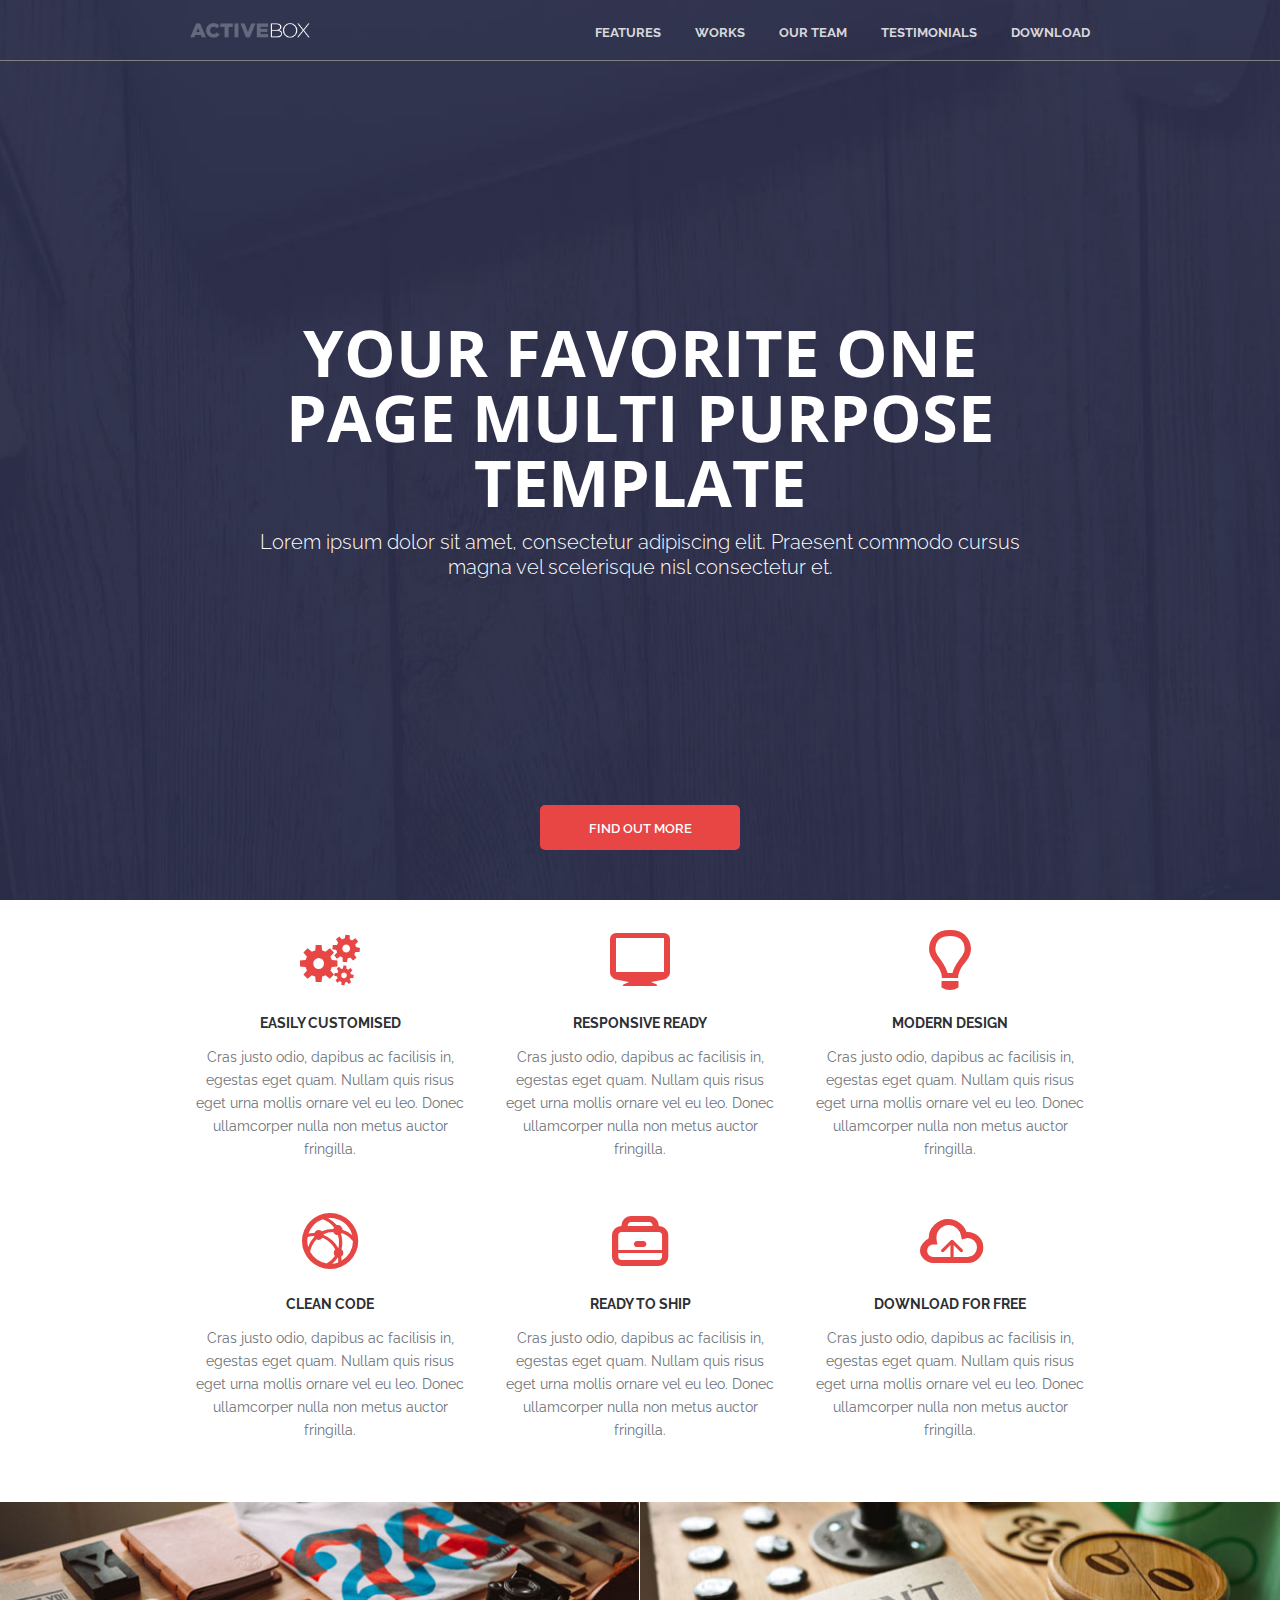
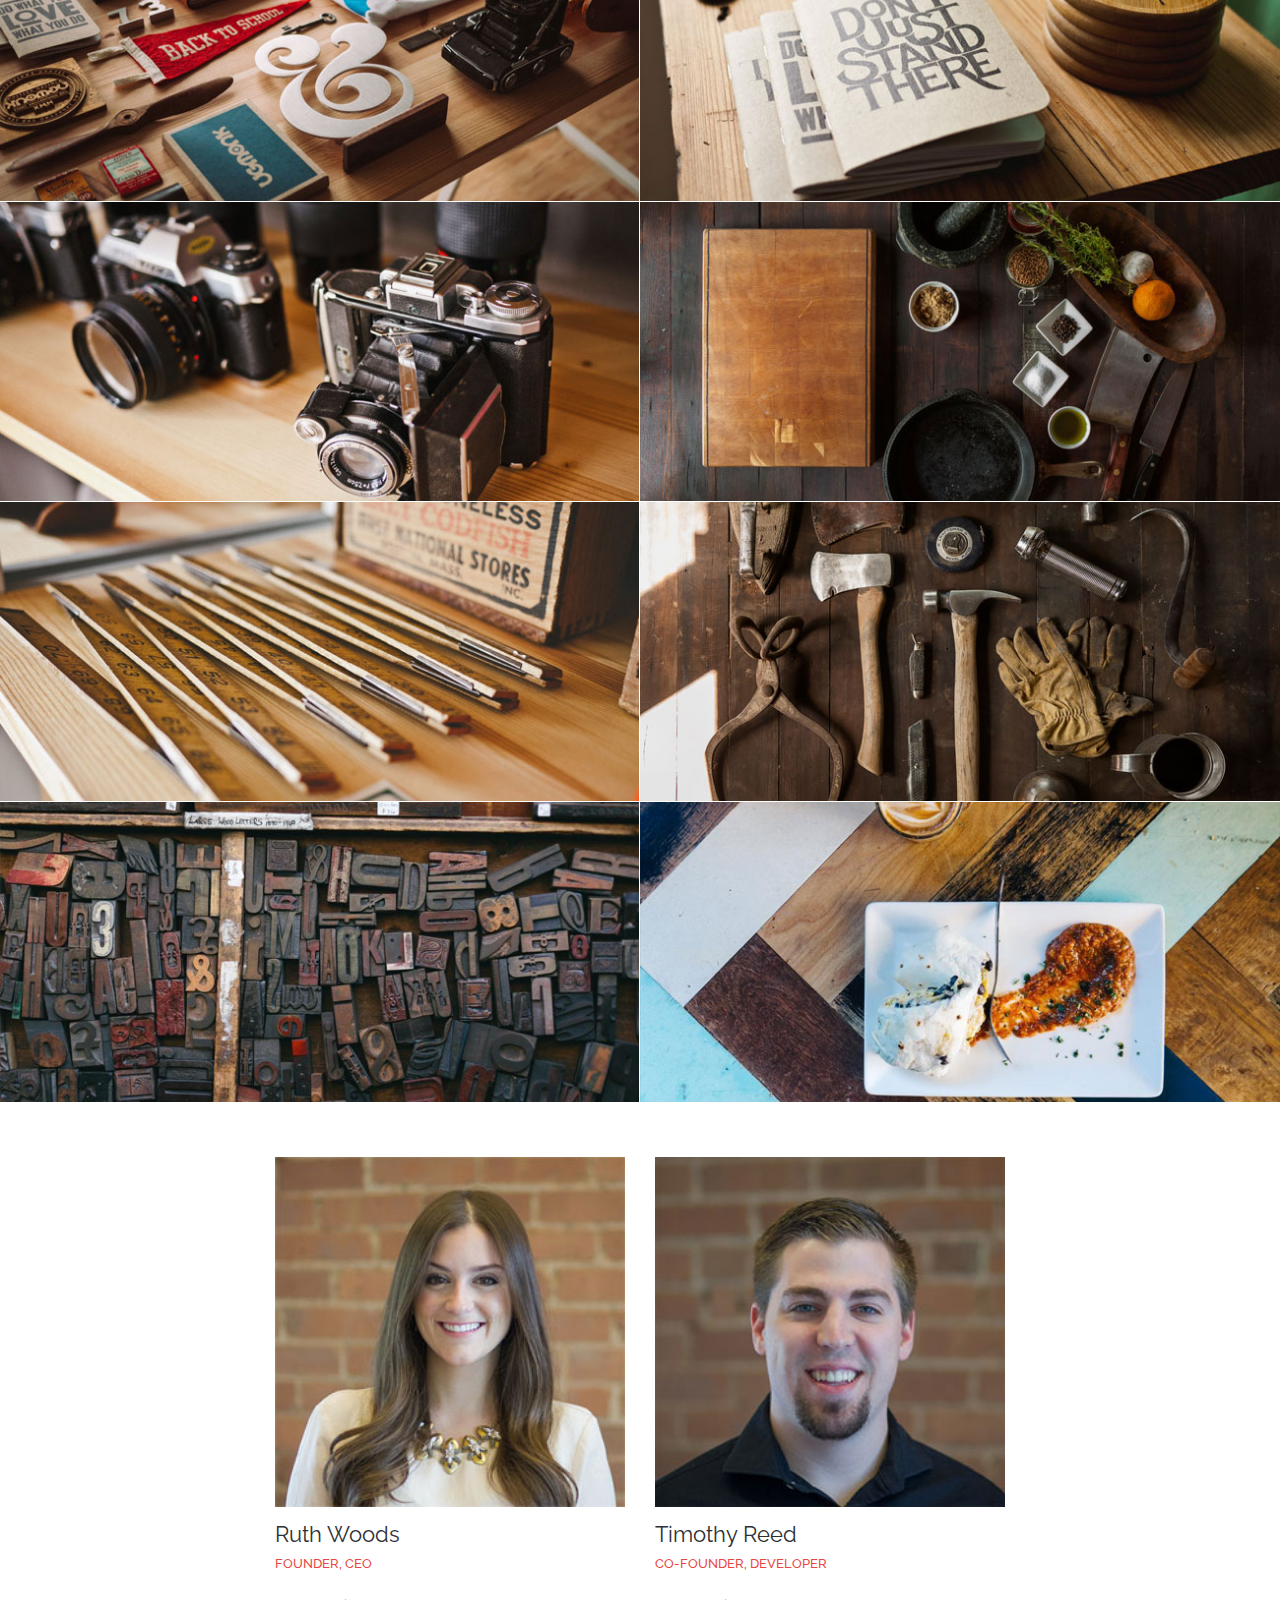
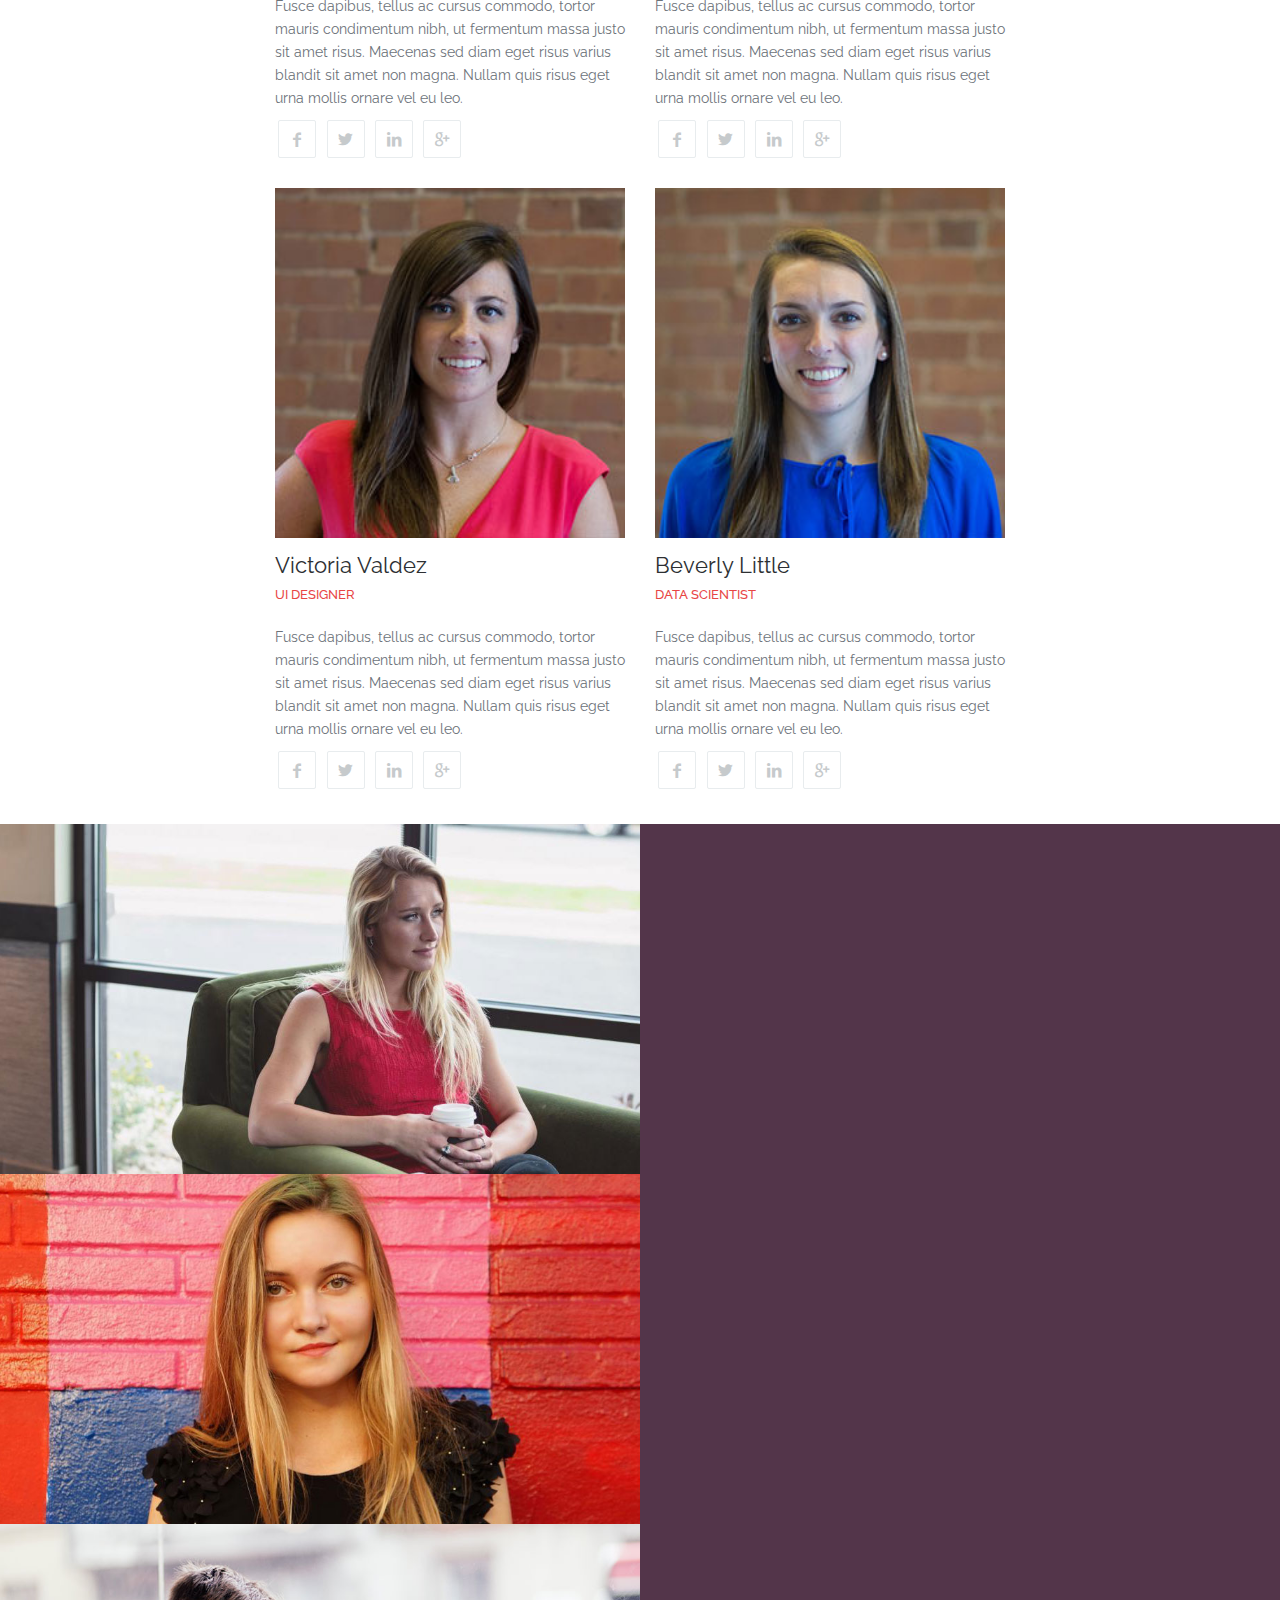
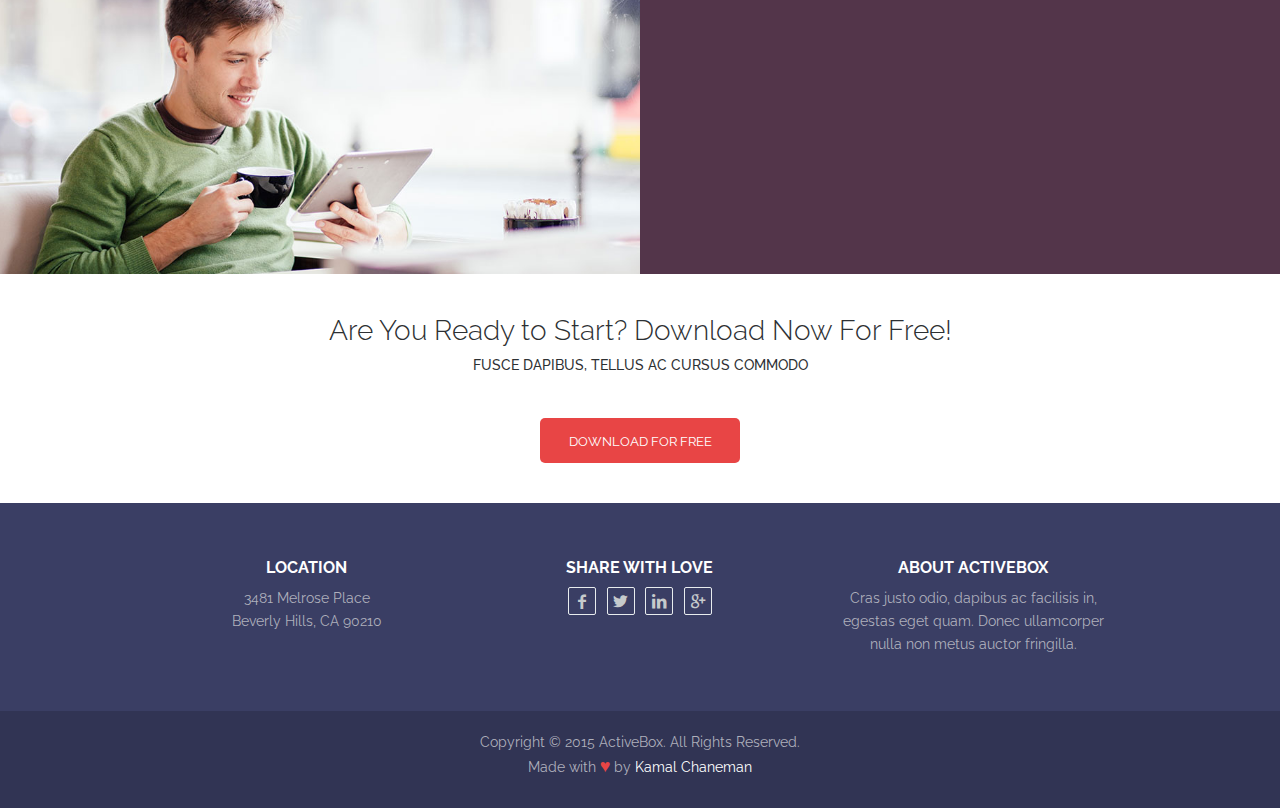
<file: index.html>
﻿<!DOCTYPE html>
<html lang="pl">
<head>
    <meta charset="utf-8" />
    <meta http-equiv="X-UA-Compatible" content="IE=edge">
    <title>- ActiveBox -</title>
    <meta name="viewport" content="width=device-width, initial-scale=1">
    <!-- icons in title -->
    <link rel="apple-touch-icon" sizes="180x180" href="img/icons/apple-icon-180x180.png">
    <link rel="icon" type="image/png" sizes="192x192" href="img/icons/android-icon-192x192.png">
    <link rel="icon" type="image/png" sizes="32x32" href="img/icons/favicon-32x32.png">
    <link rel="icon" type="image/png" sizes="96x96" href="img/icons/favicon-96x96.png">
    <link rel="icon" type="image/png" sizes="16x16" href="img/icons/favicon-16x16.png">
    <!-- css's styles -->
    <link rel="stylesheet" type="text/css" href="css/fontello.css">
    <link rel="stylesheet" type="text/css" href="css/slick.css"/>
    
    <link rel="stylesheet" type="text/css" href="css/slick-theme.css"/>
    <link rel="stylesheet" type="text/css" href="css/main.css">
    
				
    
    <!-- google fonts -->
    <link href="https://fonts.googleapis.com/css?family=Cardo:400i&amp;subset=latin-ext" rel="stylesheet">
    <link href="https://fonts.googleapis.com/css?family=Open+Sans:700,800" rel="stylesheet">
    <link href="https://fonts.googleapis.com/css?family=Abel:300&amp;subset=latin-ext" rel="stylesheet">
    <link href="https://fonts.googleapis.com/css?family=Source+Sans+Pro:700" rel="stylesheet">
    <link href="https://fonts.googleapis.com/css?family=Raleway:100,100i,200,200i,300,300i,400,400i,500,500i,600,600i,700,700i,800,800i,900,900i&amp;subset=latin-ext" rel="stylesheet">


    <!-- js -->
    <script type="text/javascript" src="js/main.js" async></script>
    <script src="js/jquery.3.3.1.min.js"></script>
    <script src="js/slick.js" async></script>
    
    <script type="text/javascript" async>
        $(document).ready(function(){
          $('.page-clients').slick({
            slidesToShow: 1,
            slidesToScroll: 1,
            autoplay: true,
            autoplaySpeed: 3500,
            arrows: false,
            dots: true,
            dotsClass: 'slick-dots',
          });
        });
      </script>



     <!-- Live Reload, przed instalacją na serwerze należy usunąć poniższy skrypt -->
     <script>document.write('<script src="http://' + (location.host || 'localhost').split(':')[0] + ':35729/livereload.js?snipver=1"></' + 'script>')</script>

</head>
<body>

    <!-- page header section -->
    <header class="page-header">
        <section class="content-width">
            <img src="img/logo.png" alt="Logo" class="page-logo">
            <button id="nav-hamburger">x</button>
            <nav class="page-nav" id="pageNavigation">
                <ul>
                    <li><a href="#pageFeatures" id="menu">features</a></li>
                    <li><a href="#pageWorks">works</a></li>
                    <li><a href="#pageTeam">our team</a></li>
                    <li><a href="#pageClients">testimonials</a></li>
                    <li><a href="#pageDownload">download</a></li>
                
                    <div class="social-icon">
                        <a href=""><i class="icon-facebook"></i></a> <!-- facebook -->
                        <a href=""><i class="icon-twitter"></i></a> <!-- tweeter -->
                        <a href=""><i class="icon-linkedin"></i></a> <!-- linkedin -->
                        <a href=""><i class="icon-gplus"></i></a> <!-- google+ -->
                    </div>
                </ul>
            </nav>
        </section>
    </header>   
    <!-- end page header section -->
    
    <!-- 1st section -->
    <section class="page-masthead">
        
        <div class="text-box text-width">
            <h1>Your Favorite One Page Multi Purpose Template</h1>
            <h2>Lorem ipsum dolor sit amet, consectetur adipiscing elit. Praesent commodo cursus magna
                vel scelerisque nisl consectetur et.</h2>
        </div>
        <button class="button">find out more</button>
    </section>
    
    <!-- 2nd section -->
    <section class="page-features content-width" id="pageFeatures">
        <div class="features"> <!-- 1st feature -->
            <i class="icon-cogs"></i>
            <h4>easily customised</h4>
            <p>Cras justo odio, dapibus ac facilisis in, egestas eget quam. Nullam quis risus eget urna mollis ornare vel eu leo. Donec ullamcorper nulla non metus auctor fringilla.</p>
        </div>
        <div class="features"> <!-- 2nd feature -->
            <i class="icon-monitor"></i>
            <h4>responsive ready</h4>
            <p>Cras justo odio, dapibus ac facilisis in, egestas eget quam. Nullam quis risus eget urna mollis ornare vel eu leo. Donec ullamcorper nulla non metus auctor fringilla.</p>
        </div>
        <div class="features"> <!-- 3rd feature -->
            <i class="icon-lamp"></i>
            <h4>modern design</h4>
            <p>Cras justo odio, dapibus ac facilisis in, egestas eget quam. Nullam quis risus eget urna mollis ornare vel eu leo. Donec ullamcorper nulla non metus auctor fringilla.</p>
        </div>
        <div class="features"> <!-- 4th feature -->
            <i class="icon-data-science"></i>
            <h4>clean code</h4>
            <p>Cras justo odio, dapibus ac facilisis in, egestas eget quam. Nullam quis risus eget urna mollis ornare vel eu leo. Donec ullamcorper nulla non metus auctor fringilla.</p>
        </div>
        <div class="features"> <!-- 5th feature -->
            <i class="icon-briefcase"></i>
            <h4>ready to ship</h4>
            <p>Cras justo odio, dapibus ac facilisis in, egestas eget quam. Nullam quis risus eget urna mollis ornare vel eu leo. Donec ullamcorper nulla non metus auctor fringilla.</p>
        </div>
        <div class="features"> <!-- 6th feature -->
            <i class="icon-upload-cloud-outline"></i>
            <h4>download for free</h4>
            <p>Cras justo odio, dapibus ac facilisis in, egestas eget quam. Nullam quis risus eget urna mollis ornare vel eu leo. Donec ullamcorper nulla non metus auctor fringilla.</p>
        </div>
        <div class="clear"></div>
    </section>

    <!-- 3rd section -->
    <section class="page-works" id="pageWorks">
        <div class="work"> <!-- 1st work -->
            <img src="img/work-1.jpg" class="img" alt="">
            <div  class="overlay on" id="overlayBox">
                <div class="text-box">
                    <h4>project name</h4>
                    <a href="#"><p>Website Name</p></a>
                </div>
            </div>
        </div>
        <div class="work"> <!-- 2nd work -->
            <img src="img/work-2.jpg" alt="">
            <div class="overlay">
                <div class="text-box">
                    <h4>project name</h4>
                    <a href="#"><p>Website Name</p></a>
                </div>
            </div>
        </div>
        <div class="work"> <!-- 3rd work -->
            <img src="img/work-3.jpg" alt="">
            <div class="overlay">
                <div class="text-box">
                    <h4>project name</h4>
                    <a href="#"><p>Website Name</p></a>
                </div>
            </div>
        </div>
        <div class="work"> <!-- 4th work -->
            <img src="img/work-4.jpg" alt="">
            <div class="overlay">
                <div class="text-box">
                    <h4>project name</h4>
                    <a href="#"><p>Website Name</p></a>
                </div>
            </div>
        </div>
        <div class="work"> <!-- 5th work -->
            <img src="img/work-5.jpg" alt="">
            <div class="overlay">
                <div class="text-box">
                    <h4>project name</h4>
                    <a href="#"><p>Website Name</p></a>
                </div>
            </div>
        </div>
        <div class="work"> <!-- 6th work -->
            <img src="img/work-6.jpg" alt="">
            <div class="overlay">
                <div class="text-box">
                    <h4>project name</h4>
                    <a href="#"><p>Website Name</p></a>
                </div>
            </div>
        </div>
        <div class="work"> <!-- 7th work -->
            <img src="img/work-7.jpg" alt="">
            <div class="overlay">
                <div class="text-box">
                    <h4>project name</h4>
                    <a href="#"><p>Website Name</p></a>
                </div>
            </div>
        </div>
        <div class="work"> <!-- 8th work -->
            <img src="img/work-8.jpg" alt="">
            <div class="overlay">
                <div class="text-box">
                    <h4>project name</h4>
                    <a href="#"><p>Website Name</p></a>
                </div>
            </div>
        </div>
        <div class="clear"></div>
    </section>

    <!-- 4th section -->
    <section class="page-team  content-width" id="pageTeam">
        <figure class="team-member"> <!-- 1st team member -->
            <img src="img/team-1.jpg" alt="team-1">
                <figcaption class="member-description">
                    <h2>Ruth Woods</h2>
                    <h4>founder, ceo</h4>
                    <p>Fusce dapibus, tellus ac cursus commodo, tortor mauris condimentum nibh, ut fermentum massa justo sit amet risus. Maecenas sed diam eget risus varius blandit sit amet non magna. Nullam quis risus eget urna mollis ornare vel eu leo.</p>
                </figcaption>
                <a href="#"><i class="icon-facebook"></i></a> <!-- facebook -->
                <a href="#"><i class="icon-twitter"></i></a> <!-- tweeter -->
                <a href="#"><i class="icon-linkedin"></i></a> <!-- linkedin -->
                <a href="#"><i class="icon-gplus"></i></a> <!-- google+ -->
        </figure>
        <figure class="team-member"> <!-- 2nd team member -->
            <img src="img/team-2.jpg" alt="team-2">
                <figcaption class="member-description">
                    <h2>Timothy Reed</h2>
                    <h4>co-founder, developer</h4>
                    <p>Fusce dapibus, tellus ac cursus commodo, tortor mauris condimentum nibh, ut fermentum massa justo sit amet risus. Maecenas sed diam eget risus varius blandit sit amet non magna. Nullam quis risus eget urna mollis ornare vel eu leo.</p>
                </figcaption>
                <a href="#"><i class="icon-facebook"></i></a> <!-- facebook -->
                <a href="#"><i class="icon-twitter"></i></a> <!-- tweeter -->
                <a href="#"><i class="icon-linkedin"></i></a> <!-- linkedin -->
                <a href="#"><i class="icon-gplus"></i></a> <!-- google+ -->
        </figure>
        <figure class="team-member"> <!-- 3th team member -->
            <img src="img/team-3.jpg" alt="team-3">
                <figcaption class="member-description">
                    <h2>Victoria Valdez</h2>
                    <h4>ui designer</h4>
                    <p>Fusce dapibus, tellus ac cursus commodo, tortor mauris condimentum nibh, ut fermentum massa justo sit amet risus. Maecenas sed diam eget risus varius blandit sit amet non magna. Nullam quis risus eget urna mollis ornare vel eu leo.</p>
                </figcaption>
                <a href="#"><i class="icon-facebook"></i></a> <!-- facebook -->
                <a href="#"><i class="icon-twitter"></i></a> <!-- tweeter -->
                <a href="#"><i class="icon-linkedin"></i></a> <!-- linkedin -->
                <a href="#"><i class="icon-gplus"></i></a> <!-- google+ -->
        </figure>
        <figure class="team-member"> <!-- 4th team member -->
            <img src="img/team-4.jpg" alt="team-4">
                <figcaption class="member-description">
                    <h2>Beverly Little</h2>
                    <h4>data scientist</h4>
                    <p>Fusce dapibus, tellus ac cursus commodo, tortor mauris condimentum nibh, ut fermentum massa justo sit amet risus. Maecenas sed diam eget risus varius blandit sit amet non magna. Nullam quis risus eget urna mollis ornare vel eu leo.</p>
                </figcaption>
                <a href="#"><i class="icon-facebook"></i></a> <!-- facebook -->
                <a href="#"><i class="icon-twitter"></i></a> <!-- tweeter -->
                <a href="#"><i class="icon-linkedin"></i></a> <!-- linkedin -->
                <a href="#"><i class="icon-gplus"></i></a> <!-- google+ -->
        </figure>
    </section>

    <!-- 5th section -->
    <section class="page-clients" id="pageClients">
        <div class="client"><!-- 1st client -->
            <div>
                <img src="img/testimonial-1.jpg" alt="testimonial-1">
            </div>
            <div>
                <div class="text-box">
                    <h3>"Integer posuere erat a ante venenatis dapibus posuere velit aliquet. Donec sed odio dui. Aenean eu leo quam..."</h3>
                    <h4>Susan Sims, Interaction Designer at XYZ</h4>
                </div>
            </div>
            
        </div>
        
        <div class="client"><!-- 2nd client -->
            <div>
                <img src="img/testimonial-2.jpg" alt="testimonial-2">
            </div>
            <div>
                <div class="text-box">
                    <h3>"Cras mattis consectetur purus sit amet fermentum. Donec sed odio dui. Aenean lacinia bibendum nulla sed consectetur..."</h3>
                    <h4>Susan Sims, Interaction Designer at XYZ</h4>
                </div>
            </div>
            
        </div>

        <div class="client"><!-- 3rd client -->
            <div>
                <img src="img/testimonial-3.jpg" alt="testimonial-3">
            </div>
            <div>
                <div class="text-box">
                    <h3>Lorem ipsum dolor sit amet consectetur adipisicing elit. Dolorum maiores culpa rerum quo commodi? Eos quibusdam quas tempore, neque mollitia provident, veniam officiis adipisci aspernatur sunt at porro quam unde.</h3>
                    <h4>Rod Cloney, UX Designer at XYZ</h4>
                </div>
            </div>
        </div>
    </section>

    <!-- 6th section -->
    <section class="page-download" id="pageDownload">
        <h5>Are You Ready to Start? Download Now For Free!</h5>
        <h4>Fusce dapibus, tellus ac cursus commodo</h4>
        <button class="button">download for free</button>
    </section>

    <!-- 7th section -->
    <section class="page-footer">
        <div class="footer-header">
            <div class="footer content-width">
                <div>
                    <h4>location</h4>
                    <p>3481 Melrose Place<br>
                    Beverly Hills, CA 90210</p>
                </div>
                <div>
                    <h4>share with love</h4>
                    <a href="#"><i class="icon-facebook"></i></a> <!-- facebook -->
                    <a href="#"><i class="icon-twitter"></i></a> <!-- tweeter -->
                    <a href="#"><i class="icon-linkedin"></i></a> <!-- linkedin -->
                    <a href="#"><i class="icon-gplus"></i></a> <!-- google+ -->
                </div>
                <div>
                    <h4>about activebox</h4>
                    <p>Cras justo odio, dapibus ac facilisis in, egestas eget quam. Donec ullamcorper nulla non metus auctor fringilla.</p>
                </div>
            </div>
        </div>
        <p>Copyright &copy; 2015 ActiveBox. All Rights Reserved.<br>
        Made with <span style="color: #E84545; font-size: 18px;">&hearts;</span> by <a href="#">Kamal Chaneman</a></p>
    </section>
</body>
</html>
</file>
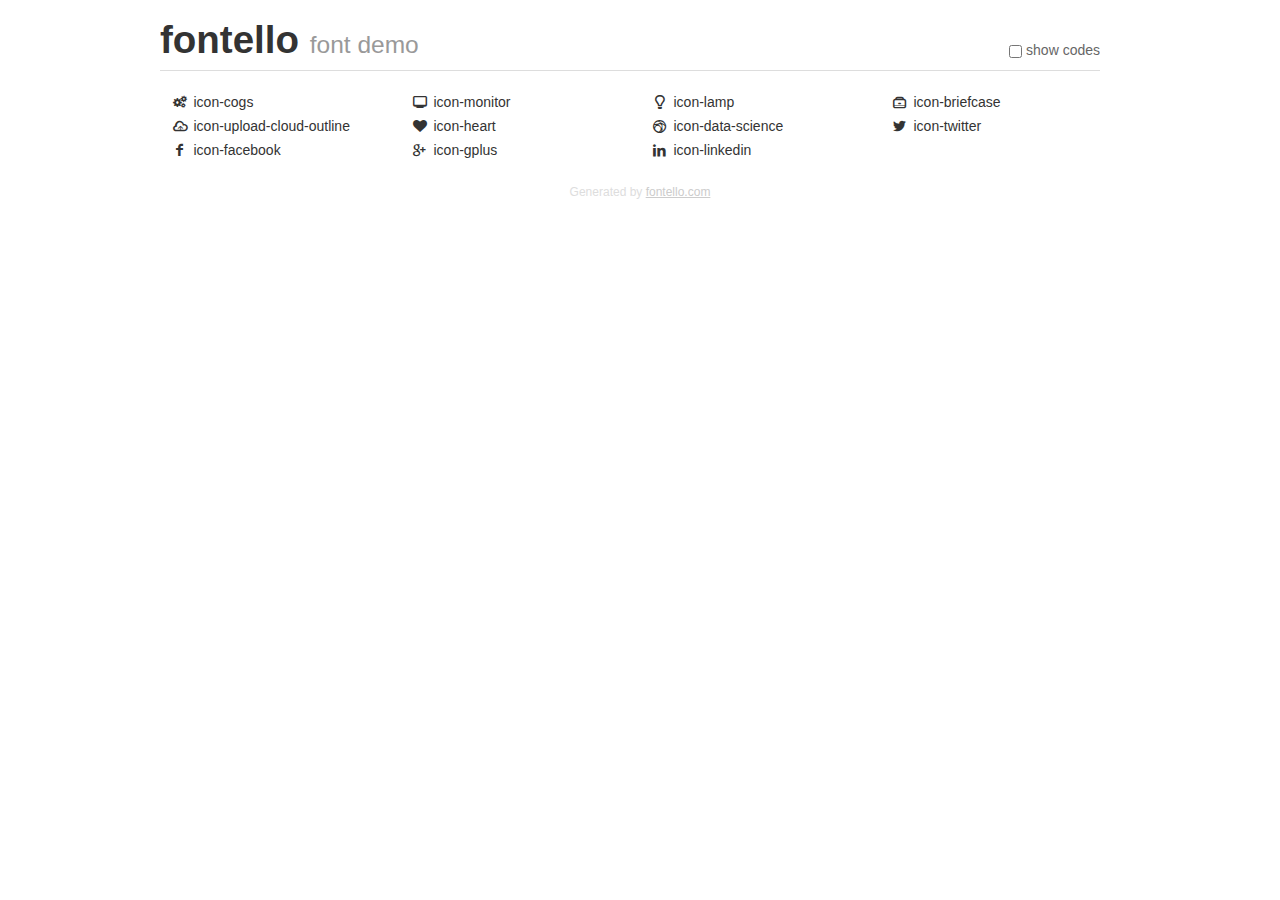
<file: socialIcons/demo.html>
<!DOCTYPE html>
<html>
  <head><!--[if lt IE 9]><script language="javascript" type="text/javascript" src="//html5shim.googlecode.com/svn/trunk/html5.js"></script><![endif]-->
    <meta charset="UTF-8"><style>/*
 * Bootstrap v2.2.1
 *
 * Copyright 2012 Twitter, Inc
 * Licensed under the Apache License v2.0
 * http://www.apache.org/licenses/LICENSE-2.0
 *
 * Designed and built with all the love in the world @twitter by @mdo and @fat.
 */
.clearfix {
  *zoom: 1;
}
.clearfix:before,
.clearfix:after {
  display: table;
  content: "";
  line-height: 0;
}
.clearfix:after {
  clear: both;
}
html {
  font-size: 100%;
  -webkit-text-size-adjust: 100%;
  -ms-text-size-adjust: 100%;
}
a:focus {
  outline: thin dotted #333;
  outline: 5px auto -webkit-focus-ring-color;
  outline-offset: -2px;
}
a:hover,
a:active {
  outline: 0;
}
button,
input,
select,
textarea {
  margin: 0;
  font-size: 100%;
  vertical-align: middle;
}
button,
input {
  *overflow: visible;
  line-height: normal;
}
button::-moz-focus-inner,
input::-moz-focus-inner {
  padding: 0;
  border: 0;
}
body {
  margin: 0;
  font-family: "Helvetica Neue", Helvetica, Arial, sans-serif;
  font-size: 14px;
  line-height: 20px;
  color: #333;
  background-color: #fff;
}
a {
  color: #08c;
  text-decoration: none;
}
a:hover {
  color: #005580;
  text-decoration: underline;
}
.row {
  margin-left: -20px;
  *zoom: 1;
}
.row:before,
.row:after {
  display: table;
  content: "";
  line-height: 0;
}
.row:after {
  clear: both;
}
[class*="span"] {
  float: left;
  min-height: 1px;
  margin-left: 20px;
}
.container,
.navbar-static-top .container,
.navbar-fixed-top .container,
.navbar-fixed-bottom .container {
  width: 940px;
}
.span12 {
  width: 940px;
}
.span11 {
  width: 860px;
}
.span10 {
  width: 780px;
}
.span9 {
  width: 700px;
}
.span8 {
  width: 620px;
}
.span7 {
  width: 540px;
}
.span6 {
  width: 460px;
}
.span5 {
  width: 380px;
}
.span4 {
  width: 300px;
}
.span3 {
  width: 220px;
}
.span2 {
  width: 140px;
}
.span1 {
  width: 60px;
}
[class*="span"].pull-right,
.row-fluid [class*="span"].pull-right {
  float: right;
}
.container {
  margin-right: auto;
  margin-left: auto;
  *zoom: 1;
}
.container:before,
.container:after {
  display: table;
  content: "";
  line-height: 0;
}
.container:after {
  clear: both;
}
p {
  margin: 0 0 10px;
}
.lead {
  margin-bottom: 20px;
  font-size: 21px;
  font-weight: 200;
  line-height: 30px;
}
small {
  font-size: 85%;
}
h1 {
  margin: 10px 0;
  font-family: inherit;
  font-weight: bold;
  line-height: 20px;
  color: inherit;
  text-rendering: optimizelegibility;
}
h1 small {
  font-weight: normal;
  line-height: 1;
  color: #999;
}
h1 {
  line-height: 40px;
}
h1 {
  font-size: 38.5px;
}
h1 small {
  font-size: 24.5px;
}
body {
  margin-top: 90px;
}
.header {
  position: fixed;
  top: 0;
  left: 50%;
  margin-left: -480px;
  background-color: #fff;
  border-bottom: 1px solid #ddd;
  padding-top: 10px;
  z-index: 10;
}
.footer {
  color: #ddd;
  font-size: 12px;
  text-align: center;
  margin-top: 20px;
}
.footer a {
  color: #ccc;
  text-decoration: underline;
}
.the-icons {
  font-size: 14px;
  line-height: 24px;
}
.switch {
  position: absolute;
  right: 0;
  bottom: 10px;
  color: #666;
}
.switch input {
  margin-right: 0.3em;
}
.codesOn .i-name {
  display: none;
}
.codesOn .i-code {
  display: inline;
}
.i-code {
  display: none;
}
@font-face {
      font-family: 'fontello';
      src: url('./font/fontello.eot?66024118');
      src: url('./font/fontello.eot?66024118#iefix') format('embedded-opentype'),
           url('./font/fontello.woff?66024118') format('woff'),
           url('./font/fontello.ttf?66024118') format('truetype'),
           url('./font/fontello.svg?66024118#fontello') format('svg');
      font-weight: normal;
      font-style: normal;
    }
     
     
    .demo-icon
    {
      font-family: "fontello";
      font-style: normal;
      font-weight: normal;
      speak: none;
     
      display: inline-block;
      text-decoration: inherit;
      width: 1em;
      margin-right: .2em;
      text-align: center;
      /* opacity: .8; */
     
      /* For safety - reset parent styles, that can break glyph codes*/
      font-variant: normal;
      text-transform: none;
     
      /* fix buttons height, for twitter bootstrap */
      line-height: 1em;
     
      /* Animation center compensation - margins should be symmetric */
      /* remove if not needed */
      margin-left: .2em;
     
      /* You can be more comfortable with increased icons size */
      /* font-size: 120%; */
     
      /* Font smoothing. That was taken from TWBS */
      -webkit-font-smoothing: antialiased;
      -moz-osx-font-smoothing: grayscale;
     
      /* Uncomment for 3D effect */
      /* text-shadow: 1px 1px 1px rgba(127, 127, 127, 0.3); */
    }
     </style>
    <link rel="stylesheet" href="css/animation.css"><!--[if IE 7]><link rel="stylesheet" href="css/" + font.fontname + "-ie7.css"><![endif]-->
    <script>
      function toggleCodes(on) {
        var obj = document.getElementById('icons');
      
        if (on) {
          obj.className += ' codesOn';
        } else {
          obj.className = obj.className.replace(' codesOn', '');
        }
      }
      
    </script>
  </head>
  <body>
    <div class="container header">
      <h1>fontello <small>font demo</small></h1>
      <label class="switch">
        <input type="checkbox" onclick="toggleCodes(this.checked)">show codes
      </label>
    </div>
    <div class="container" id="icons">
      <div class="row">
        <div class="the-icons span3" title="Code: 0xe800"><i class="demo-icon icon-cogs">&#xe800;</i> <span class="i-name">icon-cogs</span><span class="i-code">0xe800</span></div>
        <div class="the-icons span3" title="Code: 0xe801"><i class="demo-icon icon-monitor">&#xe801;</i> <span class="i-name">icon-monitor</span><span class="i-code">0xe801</span></div>
        <div class="the-icons span3" title="Code: 0xe802"><i class="demo-icon icon-lamp">&#xe802;</i> <span class="i-name">icon-lamp</span><span class="i-code">0xe802</span></div>
        <div class="the-icons span3" title="Code: 0xe803"><i class="demo-icon icon-briefcase">&#xe803;</i> <span class="i-name">icon-briefcase</span><span class="i-code">0xe803</span></div>
      </div>
      <div class="row">
        <div class="the-icons span3" title="Code: 0xe804"><i class="demo-icon icon-upload-cloud-outline">&#xe804;</i> <span class="i-name">icon-upload-cloud-outline</span><span class="i-code">0xe804</span></div>
        <div class="the-icons span3" title="Code: 0xe805"><i class="demo-icon icon-heart">&#xe805;</i> <span class="i-name">icon-heart</span><span class="i-code">0xe805</span></div>
        <div class="the-icons span3" title="Code: 0xf016"><i class="demo-icon icon-data-science">&#xf016;</i> <span class="i-name">icon-data-science</span><span class="i-code">0xf016</span></div>
        <div class="the-icons span3" title="Code: 0xf309"><i class="demo-icon icon-twitter">&#xf309;</i> <span class="i-name">icon-twitter</span><span class="i-code">0xf309</span></div>
      </div>
      <div class="row">
        <div class="the-icons span3" title="Code: 0xf30c"><i class="demo-icon icon-facebook">&#xf30c;</i> <span class="i-name">icon-facebook</span><span class="i-code">0xf30c</span></div>
        <div class="the-icons span3" title="Code: 0xf30f"><i class="demo-icon icon-gplus">&#xf30f;</i> <span class="i-name">icon-gplus</span><span class="i-code">0xf30f</span></div>
        <div class="the-icons span3" title="Code: 0xf318"><i class="demo-icon icon-linkedin">&#xf318;</i> <span class="i-name">icon-linkedin</span><span class="i-code">0xf318</span></div>
      </div>
    </div>
    <div class="container footer">Generated by <a href="http://fontello.com">fontello.com</a></div>
  </body>
</html>
</file>
<file: css/fontello.css>
@font-face {
  font-family: 'fontello';
  src: url('../font/fontello.eot?33586620');
  src: url('../font/fontello.eot?33586620#iefix') format('embedded-opentype'),
       url('../font/fontello.woff2?33586620') format('woff2'),
       url('../font/fontello.woff?33586620') format('woff'),
       url('../font/fontello.ttf?33586620') format('truetype'),
       url('../font/fontello.svg?33586620#fontello') format('svg');
  font-weight: normal;
  font-style: normal;
}
/* Chrome hack: SVG is rendered more smooth in Windozze. 100% magic, uncomment if you need it. */
/* Note, that will break hinting! In other OS-es font will be not as sharp as it could be */
/*
@media screen and (-webkit-min-device-pixel-ratio:0) {
  @font-face {
    font-family: 'fontello';
    src: url('../font/fontello.svg?33586620#fontello') format('svg');
  }
}
*/
  
 [class^="icon-"]:before, [class*=" icon-"]:before {
  font-family: "fontello";
  font-style: normal;
  font-weight: normal;
  speak: none;
 
  display: inline-block;
  text-decoration: inherit;
  width: 1em;
  margin-right: .2em;
  text-align: center;

  color: #C6CACC; /* --------==========================--------- kolor ikon oraz border ------ */
  border: solid 1px #E8ECEE;
  border-radius: 2px;
  padding: 10px;
  /* opacity: .8; */
  transition-duration: 500ms; 
  -ms-transition-duration: 500ms;
  -webkit-transition-duration: 500ms;
  /* For safety - reset parent styles, that can break glyph codes*/
  font-variant: normal;
  text-transform: none;
 
  /* fix buttons height, for twitter bootstrap */
  line-height: 1em;
 
  /* Animation center compensation - margins should be symmetric */
  /* remove if not needed */
  margin-left: .2em;
 
  /* you can be more comfortable with increased icons size */
 font-size: 1em;
 
  /* Font smoothing. That was taken from TWBS */
  -webkit-font-smoothing: antialiased;
  -moz-osx-font-smoothing: grayscale;
 
  /* Uncomment for 3D effect */
  /* text-shadow: 1px 1px 1px rgba(127, 127, 127, 0.3); */
}
[class^="icon-"]:hover:before, [class*=" icon-"]:hover:before {
  color: #E84545;
  border-color: #E84545;
  transition-duration: 500ms; 
  -ms-transition-duration: 500ms;
  -webkit-transition-duration: 500ms;
}
.page-features .features [class^="icon-"]:before, [class*=" icon-"]:before { 
  font-size: 60px;
  color: #E84545;
  border: none;  
}

.icon-cogs:before { content: '\e800'; } /* '' */
.icon-monitor:before { content: '\e801'; } /* '' */
.icon-lamp:before { content: '\e802'; } /* '' */
.icon-briefcase:before { content: '\e803'; } /* '' */
.icon-upload-cloud-outline:before { content: '\e804'; } /* '' */
.icon-heart:before { content: '\e805'; } /* '' */
.icon-data-science:before { content: '\f016'; } /* '' */
.icon-twitter:before { content: '\f309'; } /* '' */
.icon-facebook:before { content: '\f30c'; } /* '' */
.icon-gplus:before { content: '\f30f'; } /* '' */
.icon-linkedin:before { content: '\f318'; } /* '' */
</file>
<file: css/main.css>
﻿/* ---------- fonts ---------- */
h1 { font-family: "Open Sans", sans-serif; }
h3 { font-family: 'Cardo', serif; }
h2, h4, h5, p, a, button { font-family: 'Raleway', sans-serif; }
h1, h4, a, button { text-transform: uppercase; }

.page-header .page-nav li a { font-size: 13px; font-weight: 700; color: #D8D8DB; transition-duration: 500ms; }
.page-header .page-nav li a:hover { color: #F70404; }
.page-masthead .text-box h1{ font-size: 35px; line-height: 35px; font-weight: 700;}
.page-masthead .text-box h2 { font-size: 16px; font-weight: 300; line-height: 20px; padding-top: 15px; }
.page-masthead button { font-weight: 600; }

.page-features .features p { color: #6C7279; font-size: 14px; font-weight: 400; line-height: 23px; }
.page-features .features h4 { color: #2D3033;  font-size: 14px; font-weight: 700; padding-top: 10px;}
.page-features .features h4, .page-features .features p { padding: 15px 15px 0 15px; }
.page-features .features i { font-size: 50px; color: #E84545;  }

.page-works .work .overlay a { text-transform: inherit;}

.page-team .team-member figcaption h2 { color: #2D3033; font-size: 22px; font-weight: 400;}
.page-team .team-member figcaption h4 { color: #E84545; font-size: 13px; font-weight: 500; padding: 10px 0 25px; line-height: 13px;}
.page-team .team-member figcaption p { color: #6C7279; font-size: 14px; font-weight: 400; line-height: 23px;}

.page-clients .client .text-box h3 { font-size: 26px; font-weight: 100; font-style: italic;}
.page-clients .client .text-box h4 { font-size: 13px; font-weight: 600; padding-top: 30px;}

.page-download h5, .page-download h4 { color: #2D3033; }
.page-download h5 { font-size: 28px; font-weight: 300; }
.page-download h4 { font-size: 14px; font-weight: 500; padding-top: 10px;}

.page-footer  p { color: #AFB0BC; font-size: 14px; font-weight: 400; line-height: 23px; padding: 20px 0 29px;}
.page-footer a { color: #FFFFFF; text-transform: none; }
.page-footer .footer-header .footer div h4 { padding-bottom: 10px; }
.page-footer .footer-header .footer div p { padding: 0; color: #AFB0BC; font-size: 14px; font-weight: 400;  }

/* ---------- never ending story ---------- */


*{
    padding: 0;
    margin: auto 0;
    list-style: none;
    text-decoration: none;
    color: #FFFFFF; 
    border: none;
    transition-duration: 500ms;
    -webkit-transition-duration: 500ms;
    -moz-transition-duration: 500ms;
    -ms-transition-duration: 500ms;
    -o-transition-duration: 500ms;
}
.clear {
    clear: both;
}
img {
    width: 100%;
}


.button {
    width: 200px;
    height: 45px;
    background-color: #E84545;
    color: #FFFFFF;
    text-transform: uppercase;
    border-radius: 5px;
}
.button:hover {
    background-color: #E84545;
    width: 250px;
}

/* nagłówek strony */
.page-header.fixed {
    position: fixed; 
    background-color: #2A2E48;
    padding-top: 7px;
}
.page-header {
    height: auto;
    width: 100%;
    position: absolute;
    border-bottom: solid 1px grey;
    z-index: 1; 
}
.page-header img {
    width: 120px;
    position: absolute;
    top: 15px;
    left: 15px;
    z-index: 1;
}
.page-header button {
    width: 15px;
    position: absolute;
    top: 15px;
    right: 15px;
    
    z-index: 1;
}

/* nawigacja strony */
.page-nav {
    margin: 0;
    padding: 0;
    height: 45px;    
}
.page-nav ul {
    transform: translateY(-250px);
    -webkit-transition-duration: 500ms;
    -moz-transition-duration: 500ms;
    -ms-transition-duration: 500ms;
    -o-transition-duration: 500ms;
    text-align: center;
}
.page-nav.visible ul {
    background-color: #2A2E48;
    border-bottom: solid 1px grey;
    display: inherit;
    transform: translateY(0px);
    -webkit-transition-duration: 500ms;
    -moz-transition-duration: 500ms;
    -ms-transition-duration: 500ms;
    -o-transition-duration: 500ms;
    padding: 60px 0 35px;
}
.page-nav.visible ul li {
    padding: 10px 0;
}
.page-nav.visible .social-icon{
    display: flex; 
    flex-direction: row; 
    justify-content: center; 
    padding: 15px 0 0;
}

/* sekcja 1. - masthead */
.page-masthead {
    height: 100vh;
    background: url("../img/banner.jpg");
    background-position: center bottom;
    background-size: cover;
    background-repeat: repeat-x;
    display: flex;
    flex-direction: column;
    align-items: center;
    position: relative;
}
.page-masthead .text-box {
    width: calc(100% - 60px);
    text-align: center;
    margin-bottom: 0;
    position: absolute;
    top: 50%;
    transform: translateY(-50%);
    -webkit-transition-duration: 500ms;
    -moz-transition-duration: 500ms;
    -ms-transition-duration: 500ms;
    -o-transition-duration: 500ms;
}
.page-masthead .button {
    margin-bottom: 30px;
}
/* sekcja 2. - features */
.page-features {
    display: flex;
    flex-direction: column;
    align-content: space-around;
    text-align: center;
    width: calc(100% - 40px);
    margin: 0 auto;
    padding-top: 20px;
}
.page-features .features {
    padding: 20px 0px;
}
.page-features .features:first-child {
    padding-top: 0;
}

/* sekcja 3. - works */
.page-works {
    width: 100%;
    margin: 40px 0;
}
.page-works .work{
    background-color: #E84545;
    width: 100%;
    max-height:150px;
    overflow: hidden;
    position: relative;
    box-shadow: 0 0 0 1px #FFFFFF;
}
.page-works .work .overlay{
    opacity: 0;
    position: absolute;
    background: #E84545;
    top: 0;
    left: 0;
    width: 100%;
    height: 100%;
    display: flex;
    flex-direction: column;
    align-items: center;
    text-align: center;
}
.page-works .work .overlay:hover {
    opacity: 1;
}

/* sekcja 4. - our team */
.page-team {
    width: calc(100% - 40px);
    display: flex;
    flex-direction: column;
    margin: 0 auto;
    padding: 20px 0;
}
.page-team .team-member {
    padding: 20px 0;
}
.page-team .team-member .member-description {
    padding: 10px 0;
}

/* sekcja 5. - clients */
.page-clients {
    width: 100%;
    margin: 0 auto;
    padding-bottom: 30px;
    background-color: #53354A;
    
}
.page-clients .text-box {
    width:  calc(100% - 40px);
    margin: 0 auto;
    padding: 15px 0 25px;
    text-align: center;
}


/* sekcja 6. - download */
.page-download {
    width: calc(100% - 80px);
    display: flex;
    flex-direction: column;
    align-items: center;
    margin: 0 auto;
    padding: 40px 0;
    text-align: center;
}
.page-download .button {
    margin: 45px 0 0
}

/* sekcja 7. - footer */
.page-footer {
    background-color: #313454;
    width: 100%;
    display: flex;
    flex-direction: column;
    align-items: center;
    margin: 0 auto;
    text-align: center;
}
.page-footer .footer-header {
    background-color: #3A3E64;
    width: 100%;
}
.page-footer .footer-header .footer div {
    padding: 15px 30px;
}
.page-footer .footer-header .footer{
    padding: 40px 0;
}

@media (max-height: 568px) { /* m.in. Samsung GT-S7580 */
    .page-masthead .text-box h1{ font-size: 30px; line-height: 30px;}
    .page-masthead .text-box h2 { font-size: 16px; line-height: 16px;}
}

@media (min-width: 568px) {
    /* sekcja 2. - features */
    .page-features {
        width: 100%;
        flex-direction: row;
        flex-wrap: wrap;
        justify-content: center;
    }
    .page-features .features {
        width: calc(50% - 40px);
    }

    /* sekcja 3. - works */
    .page-works .work {
        width: 50%;
        float: left;
    } 

    /* sekcja 4. - team */
    .page-team {
        padding-top: 0;
        flex-direction: row;
        flex-wrap: wrap;
        justify-content: center;
    }
    .page-team .team-member {
        width: 40%;
        padding: 15px 15px; 
    }
    
    /* sekcja 5. - clients */
    .page-clients .client {
        display: flex; 
    }
    .page-clients .client div{
        width: 50%; 
        float: left;
    }
    .page-clients .client img {
        display: block;
        width: 100%;
        min-height: 350px;
        float: right;
        object-fit: cover;
        object-position: 70%;
    }

    /* sekcja 7. - footer */
    .page-footer .footer-header .footer {
        width: 100%;
        display: flex;
        flex-direction: row;
    }
    .page-footer .footer-header .footer div{
        width: 30%;
        margin-top: 0;
    }
    .page-footer [class^="icon-"]:before, [class*=" icon-"]:before {
        padding: 5px;
    }
   
}

@media (min-width: 768px) {
    .page-masthead .text-box h1{ font-size: 65px; line-height: 65px;}
    .page-masthead .text-box h2 { font-size: 20px; line-height: 25px;}
    
    .text-width {
        max-width: 600px;
    }

    /* sekcja 1. - masthead */
    .page-masthead .text-box {
        width: calc(100% - 60px);
        display: flex;
        flex-direction: column;
        margin-bottom: 0;
    }
    .page-masthead .button {
        margin-bottom: 50px;
    }

    /* sekcja 2. - features */
    .page-features {
        padding-top: 0;
    }
    .page-features .features {
        width: calc(33% - 20px);
    }
    .page-features .features:first-child {
        padding-top: 20px;
    }

    /* sekcja 3. - works */
    .page-works .work {
        min-height: 300px;
    } 
    .page-works .work img{
        object-fit: cover;
        height: 300px;
    }
    
    /* sekcja 4. - team */
    .page-team .team-member {
        width: 35%;
        padding: 15px 15px;    
    } 
    
    /* sekcja 5. - clients */
    .page-clients {
        padding-bottom: 0;
    } 
    .page-clients .client {
        position: relative;
        }
    .page-clients .client .text-box {
        width: calc(50% - 10%);
        text-align: center;
        position: absolute;
        top: 50%;
        left: -25%;
        transform: translate(-50%, -50%);
        -webkit-transition-duration: 500ms;
        -moz-transition-duration: 500ms;
        -ms-transition-duration: 500ms;
        -o-transition-duration: 500ms;
    }
    
    .slick-dots {   /* nawigacja slider'a */
        bottom: 10%;
    }
    .slick-dots li {  
        left: 25%;
        
    }
}

@media (min-width: 1024px) {
    .text-width {
        max-width: 800px;
    }
    .content-width {
        max-width: 1000px;
        position: relative;
        margin: 0 auto;
    }

    /* nagłówek strony */
    .page-header {
        min-height: 60px;
        width: 100%;
        background-color:  transparent;     
        z-index: 1;
    }
    .page-header img {
        width: 120px;
        top: 23px;
        left: 50px;
    }
    .page-header button {
        visibility: hidden;
    }
    
    /* nawigacja strony */
    .page-nav ul {
        visibility: visible;
        transform: translateY(0);
        -webkit-transition-duration: 500ms;
        -moz-transition-duration: 500ms;
        -ms-transition-duration: 500ms;
        -o-transition-duration: 500ms;
        position: absolute;
        right: 50px;
        top: 23px;
    }
    .page-nav ul li {
        display: inline;
        padding-right: 30px;
    }
    .page-nav ul li:last-of-type {
        padding-right: 0px;
    }
    .page-nav .social-icon{
        display: none; 
    }   

    /* sekcja 1. - masthead */
    .page-masthead {
        height: 100vh;
    }
   
} 

@media (min-width: 1366px) {
    .text-width {
        max-width: 900px;
    }
    .content-width {
        max-width: 1200px;
    }

    /* nawigacja strony */
    .page-nav ul li {
        padding-right: 60px;
    }

    /* sekcja 3. - works */
    .page-works .work {
        width: 25%;
        float: left;
    } 
    .page-team {
        padding-bottom: 40px; 
    }
    .page-team .team-member {
        width: 20%;
        padding: 15px 15px; 
    }

    /* sekcja 5. - clients */
    .slick-dots {
        bottom: 10%;
    }
    .slick-dots li {  /* nawigacja slider'a */
        left: 25%;
        
    }

}
</file>
<file: socialIcons/css/animation.css>
/*
   Animation example, for spinners
*/
.animate-spin {
  -moz-animation: spin 2s infinite linear;
  -o-animation: spin 2s infinite linear;
  -webkit-animation: spin 2s infinite linear;
  animation: spin 2s infinite linear;
  display: inline-block;
}
@-moz-keyframes spin {
  0% {
    -moz-transform: rotate(0deg);
    -o-transform: rotate(0deg);
    -webkit-transform: rotate(0deg);
    transform: rotate(0deg);
  }

  100% {
    -moz-transform: rotate(359deg);
    -o-transform: rotate(359deg);
    -webkit-transform: rotate(359deg);
    transform: rotate(359deg);
  }
}
@-webkit-keyframes spin {
  0% {
    -moz-transform: rotate(0deg);
    -o-transform: rotate(0deg);
    -webkit-transform: rotate(0deg);
    transform: rotate(0deg);
  }

  100% {
    -moz-transform: rotate(359deg);
    -o-transform: rotate(359deg);
    -webkit-transform: rotate(359deg);
    transform: rotate(359deg);
  }
}
@-o-keyframes spin {
  0% {
    -moz-transform: rotate(0deg);
    -o-transform: rotate(0deg);
    -webkit-transform: rotate(0deg);
    transform: rotate(0deg);
  }

  100% {
    -moz-transform: rotate(359deg);
    -o-transform: rotate(359deg);
    -webkit-transform: rotate(359deg);
    transform: rotate(359deg);
  }
}
@-ms-keyframes spin {
  0% {
    -moz-transform: rotate(0deg);
    -o-transform: rotate(0deg);
    -webkit-transform: rotate(0deg);
    transform: rotate(0deg);
  }

  100% {
    -moz-transform: rotate(359deg);
    -o-transform: rotate(359deg);
    -webkit-transform: rotate(359deg);
    transform: rotate(359deg);
  }
}
@keyframes spin {
  0% {
    -moz-transform: rotate(0deg);
    -o-transform: rotate(0deg);
    -webkit-transform: rotate(0deg);
    transform: rotate(0deg);
  }

  100% {
    -moz-transform: rotate(359deg);
    -o-transform: rotate(359deg);
    -webkit-transform: rotate(359deg);
    transform: rotate(359deg);
  }
}
</file>
